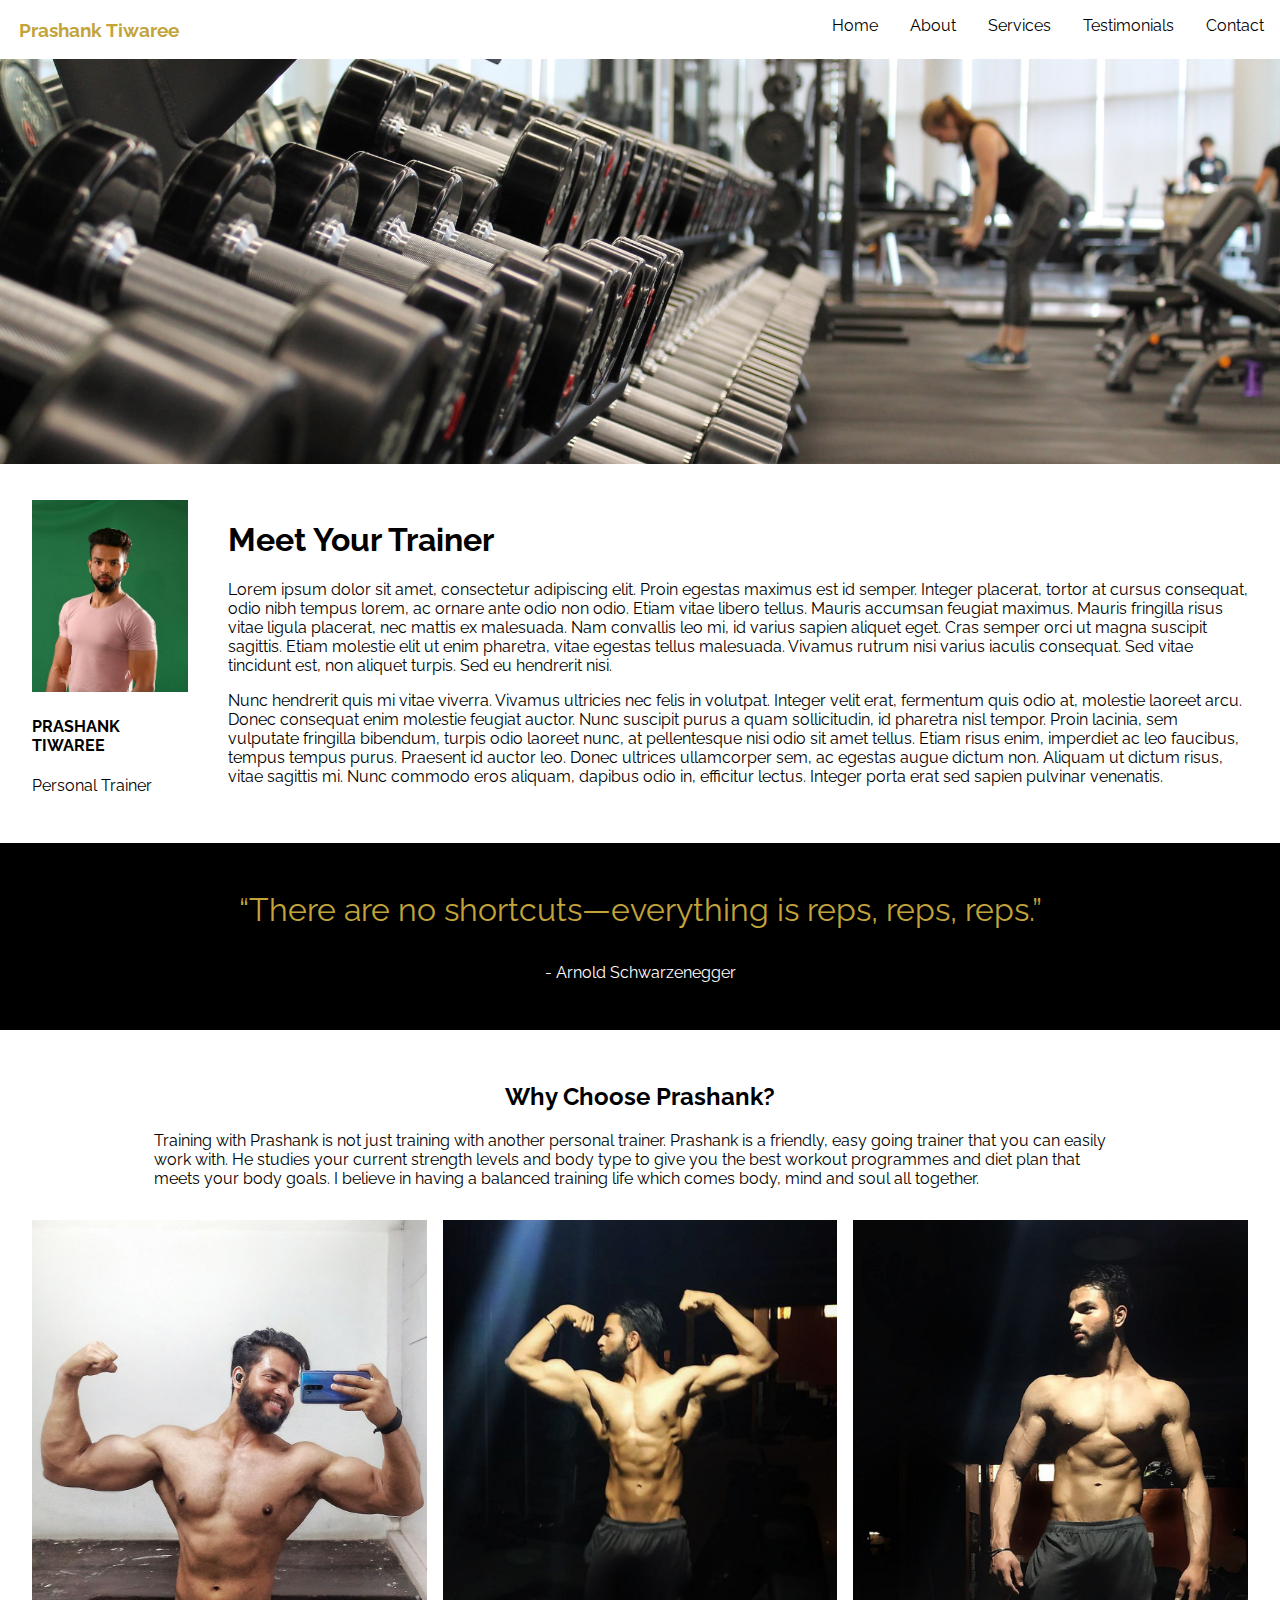
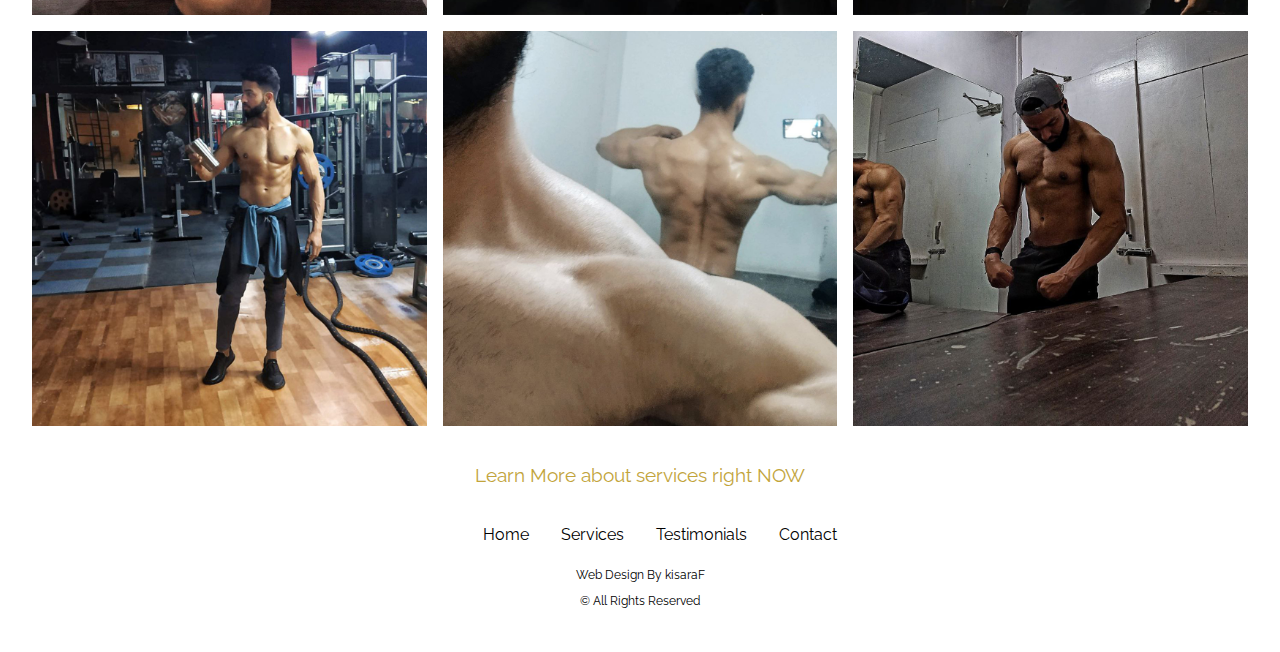
<file: about.html>
<!DOCTYPE html>
<html>
<head>
	<meta charset="utf-8">
	<meta name="viewport" content="width=device-wdith initial-scale=1">
	<title>About- Meet Your Trainer</title>
	<meta name="description" content="Prashank Tiwaree is a fitness coach that's not only here to make you workout plans but also educate you throughout your journey and guide you in each every step. Learn more now">
	<link rel="shortcut icon" type="image/jpg" href="Favicon-broad dreams.jpg">
	<link rel="stylesheet" type="text/css" href="styles.css">
	<link rel="stylesheet" type="text/css" href="about.css">
	<link rel="preconnect" href="https://fonts.gstatic.com">
	<link href="https://fonts.googleapis.com/css2?family=Raleway:wght@500&display=swap" rel="stylesheet">
</head>
<body>
	<!--Nav Bar-->
	<nav class="nav-class" id="sticky"> 
		<h3 class="logo-txt">Prashank Tiwaree</h3>
		<a href="#" class="toggle-btn">
			<span class="bar"></span>
			<span class="bar"></span>
			<span class="bar"></span>
		</a>
		<div class="nav-links">
			<ul class="nav-list">
				<li class="nav-item"><a id="nav-link" href="index.html">Home</a></li>
				<li class="nav-item"><a id="nav-link" href="about.html">About</a></li>
				<li class="nav-item"><a id="nav-link" href="services.html">Services</a></li>
				<li class="nav-item"><a id="nav-link"  href="testimonials.html">Testimonials</a></li>
				<li class="nav-item"><a id="nav-link" href="contact.html">Contact</a></li>
			</ul>	
		</div>				
	</nav>

	<!--Background-->
	<div class="wall">
		<img class="wall-pic" src="Wide Gym Wallpaper.jpg" alt="A wide picture of a gym focused on weight rack and in distance a girl doing dumbell rows">	
	</div>

	<section class="aboutMe">
		<div class="img-sec">
			<img id="about-img" src="Portrait of prashank.jpg"  alt="I'm Prashank TIwaree. Your personal trainer. Yes that is me in this portrait">
			<h4>PRASHANK TIWAREE</h4>
			<p class="designation">Personal Trainer</p>
		</div>
		<div class="text">
			<h1>Meet Your Trainer</h1>
			<p class="about-desc">Lorem ipsum dolor sit amet, consectetur adipiscing elit. Proin egestas maximus est id semper. Integer placerat, tortor at cursus consequat, odio nibh tempus lorem, ac ornare ante odio non odio. Etiam vitae libero tellus. Mauris accumsan feugiat maximus. Mauris fringilla risus vitae ligula placerat, nec mattis ex malesuada. Nam convallis leo mi, id varius sapien aliquet eget. Cras semper orci ut magna suscipit sagittis. Etiam molestie elit ut enim pharetra, vitae egestas tellus malesuada. Vivamus rutrum nisi varius iaculis consequat. Sed vitae tincidunt est, non aliquet turpis. Sed eu hendrerit nisi.</p>
			<p class="about-desc">Nunc hendrerit quis mi vitae viverra. Vivamus ultricies nec felis in volutpat. Integer velit erat, fermentum quis odio at, molestie laoreet arcu. Donec consequat enim molestie feugiat auctor. Nunc suscipit purus a quam sollicitudin, id pharetra nisl tempor. Proin lacinia, sem vulputate fringilla bibendum, turpis odio laoreet nunc, at pellentesque nisi odio sit amet tellus. Etiam risus enim, imperdiet ac leo faucibus, tempus tempus purus. Praesent id auctor leo. Donec ultrices ullamcorper sem, ac egestas augue dictum non. Aliquam ut dictum risus, vitae sagittis mi. Nunc commodo eros aliquam, dapibus odio in, efficitur lectus. Integer porta erat sed sapien pulvinar venenatis.</p>
		</div>
	</section>

	<section class="quote">
		<div class="quote-main">
			“There are no shortcuts—everything is reps, reps, reps.”
		</div>
		<div class="author">- Arnold Schwarzenegger</div>
	</section>

	<section class="why-choose-me">
		<h2>Why Choose Prashank?</h2>
		<p class="about-para">Training with Prashank is not just training with another personal trainer. Prashank is a friendly, easy going trainer that you can easily work with. He studies your current strength levels and body type to give you the best workout programmes and diet plan that meets your body goals. I believe in having a balanced training life which comes body, mind and soul all together.</p>		
		<div class="about-img-grid">
			<img id="about-sub-img" src="about-grid-one.jpg" alt="A girl doing dumbell rows in red leggings and white skinny that has a nice floral colored tattoo on her right shoulder">
			<img id="about-sub-img" src="about-grid-two.jpg" alt="A young man determined to lifeting heavy in deep squatting position">
			<img id="about-sub-img" src="about-grid-three.jpg" alt="Strong girl doing leg press and lighting reveals her amazing muscle distribution of her thighs">
			<img id="about-sub-img" src="about-grid-four.jpg" alt="A man with washboard abs and nice chest and shoulders using cable crossover machine">
			<img id="about-sub-img" src="about-grid-five.jpg" alt="A girl with red hoodie attatched to red sports bra and white shorts with insane abs posing next to weights">
			<img id="about-sub-img" src="about-grid-six.jpg" alt="A strong man trying heavy wight shoulder raises and his facial expressions shows how heavy that is">			
		</div>
	</section>	

	<section class="service-redirect">
		<div class="service-text"><a id="about-link" href="services.html">
			Learn More about services right NOW
			</a>
		</div>
	</section>

	<!--Footer-->
	<footer>
		<ul class="footer-list">
			<li class="footer-item"><a id="footer-link" href="index.html">Home</a></li>
			<li class="footer-item"><a id="footer-link" href="services.html">Services</a></li>
			<li class="footer-item"><a id="footer-link" href="testimonials.html">Testimonials</a></li>
			<li class="footer-item"><a id="footer-link" href="contact.html">Contact</a></li>
		</ul>
		<div class="sponser">
			<a href="https://github.com/kisaraF" target="_blank">Web Design By kisaraF</a>
			<p>&copy; All Rights Reserved</p>
		</div>
	</footer>

<script type="text/javascript" src="script.js"></script>
</body>
</html>
</file>
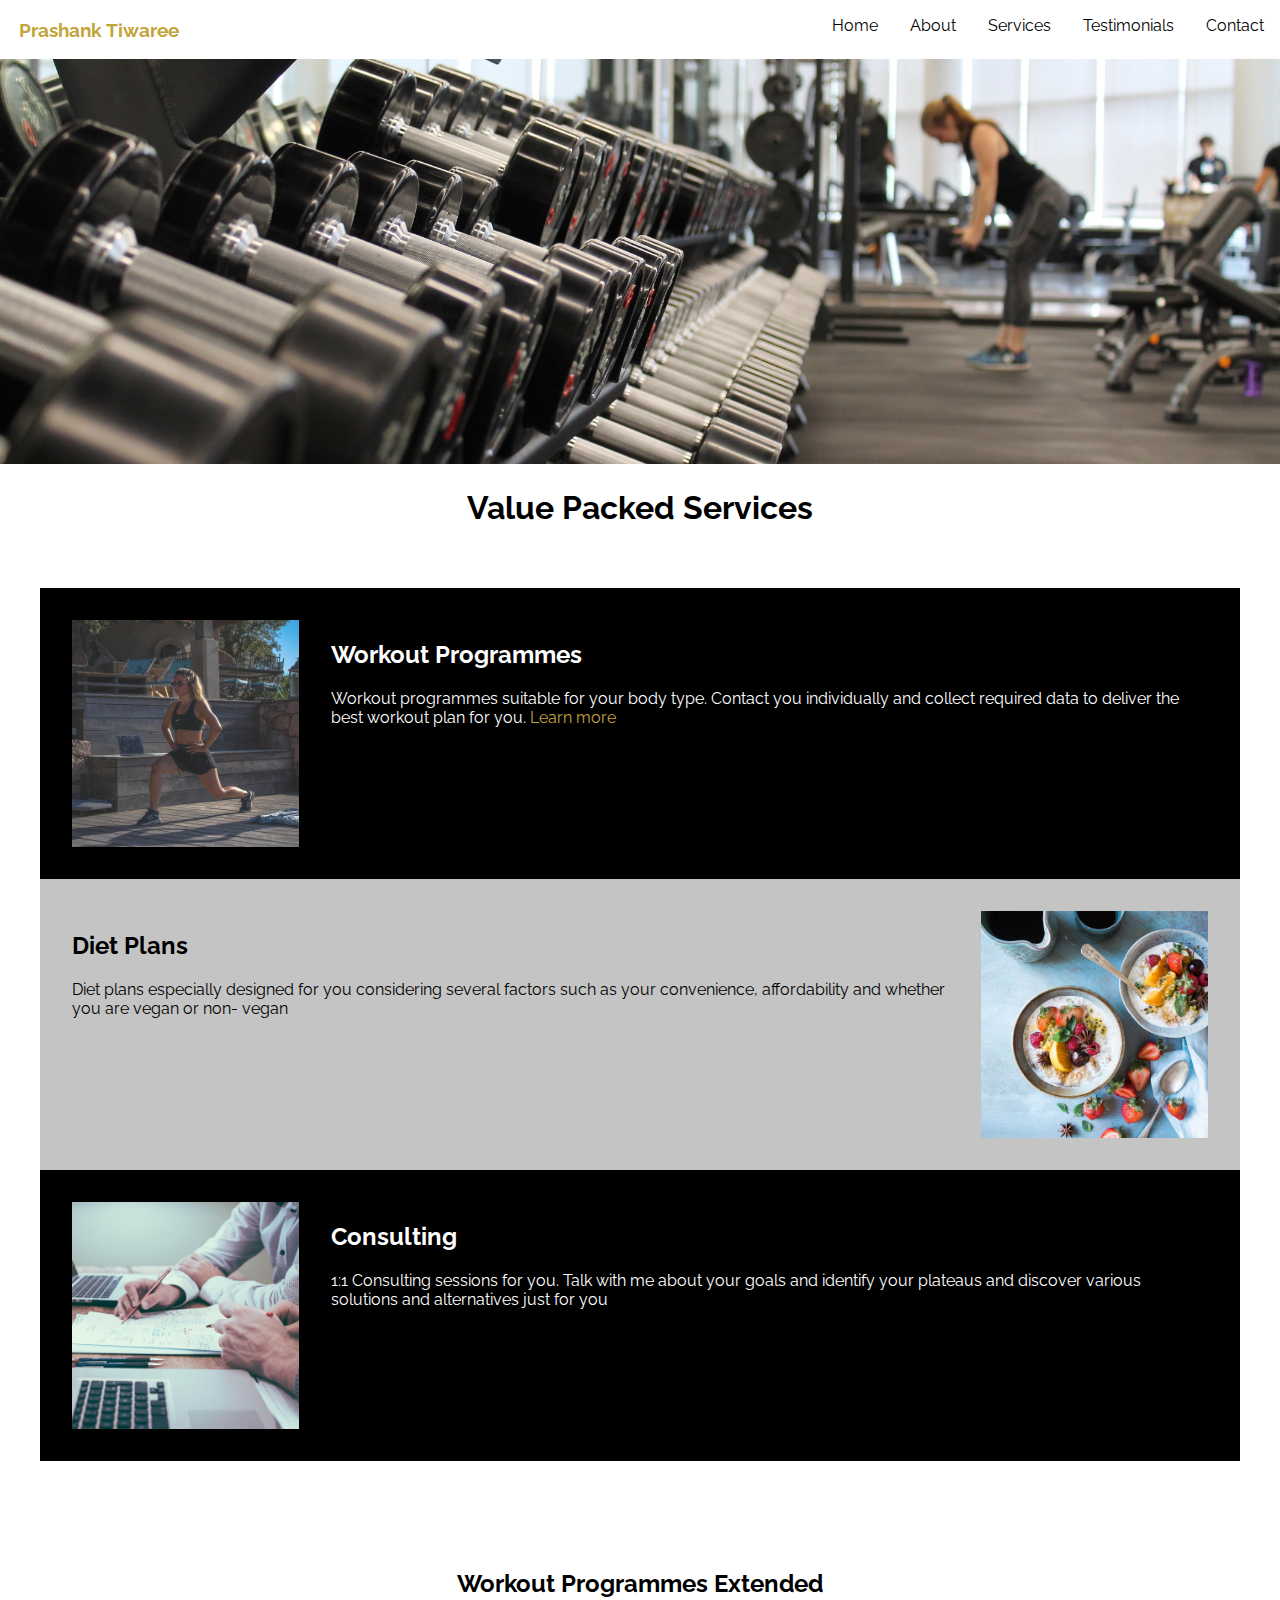
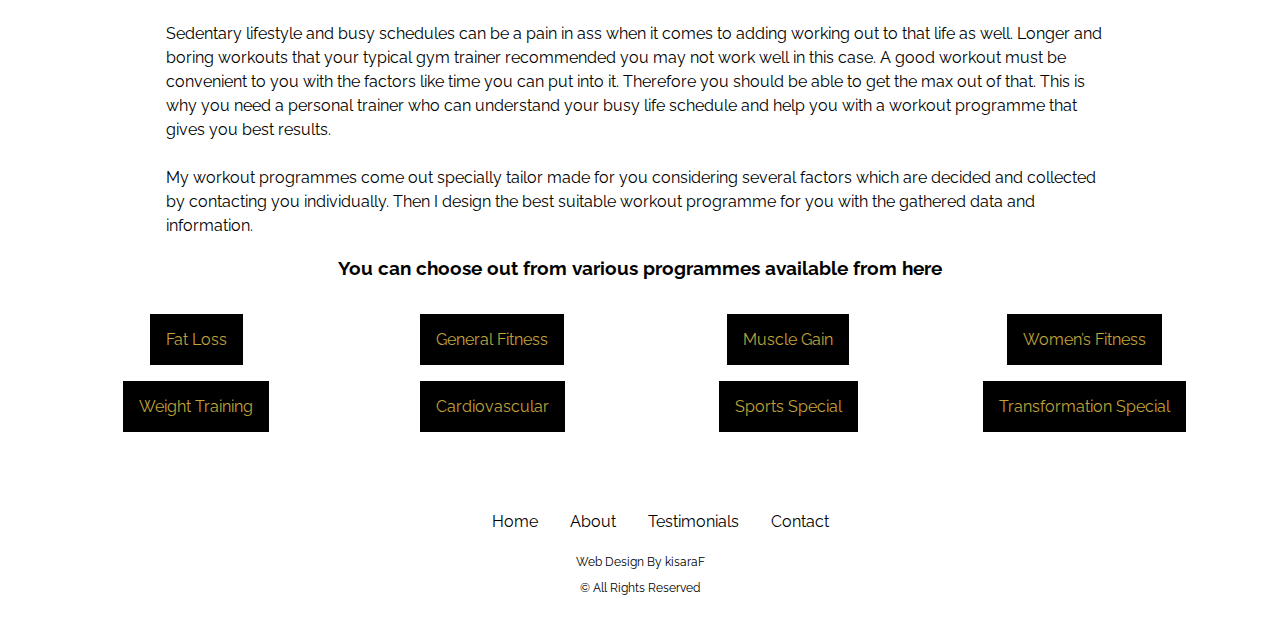
<file: services.html>
<!DOCTYPE html>
<html>
<head>
	<meta charset="utf-8">
	<meta name="viewport" content="width=device-wdith initial-scale=1">
	<title>Services- Workout programmes, Diet plans and Consulting Available</title>
	<meta name="description" content="We got 3 main services. Workout programmes, Diet plans and consulting. Select from range of different workout programmes. Contact me to learn what's best for you">
	<link rel="shortcut icon" type="image/jpg" href="Favicon-broad dreams.jpg">
	<link rel="stylesheet" type="text/css" href="styles.css">
	<link rel="stylesheet" type="text/css" href="services.css">
	<link rel="preconnect" href="https://fonts.gstatic.com">
	<link href="https://fonts.googleapis.com/css2?family=Raleway:wght@500&display=swap" rel="stylesheet">
</head>
<body>
	<!--Nav Bar-->
	<nav class="nav-class" id="sticky"> 
		<h3 class="logo-txt">Prashank Tiwaree</h3>
		<a href="#" class="toggle-btn">
			<span class="bar"></span>
			<span class="bar"></span>
			<span class="bar"></span>
		</a>
		<div class="nav-links">
			<ul class="nav-list">
				<li class="nav-item"><a id="nav-link" href="index.html">Home</a></li>
				<li class="nav-item"><a id="nav-link" href="about.html">About</a></li>
				<li class="nav-item"><a id="nav-link" href="services.html">Services</a></li>
				<li class="nav-item"><a id="nav-link"  href="testimonials.html">Testimonials</a></li>
				<li class="nav-item"><a id="nav-link" href="contact.html">Contact</a></li>
			</ul>	
		</div>				
	</nav>

	<!--Background-->
	<div class="wall">
		<img class="wall-pic" src="Wide Gym Wallpaper.jpg" alt="A wide picture of a gym focused on weight rack and in distance a girl doing dumbell rows">	
	</div>

	<h1 class="title-services">Value Packed Services</h1>

	<section class="service-template">
		<div class="service-card-temp" id="odd">
			<img id="service-img-grid" src="service-grid-one.jpg" alt="A beautiful cute looking girl wearing black sports bra and black sunglasses with black shorts doing lunges under shallow sunlight">
			<div class="card-txt">
				<h2>Workout Programmes</h2>
				<p class="card-para">Workout programmes suitable for your body type. Contact you individually and collect required data to deliver the best workout plan for you.<a id="train-link" href="#extend"> Learn more</a> </p>
			</div>
		</div>
		<div class="service-card-temp" id="even">
			<div class="card-txt">
				<h2>Diet Plans</h2>
				<p class="card-para">Diet plans especially designed for you considering several factors such as your convenience, affordability and whether you are vegan or non- vegan </p>
			</div>
			<img id="service-img-grid" src="service-grid-two.jpg" alt="Healthy food that can drop your jaw instantly">			
		</div>
		<div class="service-card-temp" id="odd">
			<img id="service-img-grid" src="service-grid-three.jpg" alt="Image describes the perfect one-to-one consulting session">
			<div class="card-txt">
				<h2>Consulting</h2>
				<p class="card-para">1:1 Consulting sessions for you. Talk with me about your goals and identify your plateaus  and discover various solutions and alternatives just for you</p>
			</div>
		</div>
	</section>

	<section id="extend">
		<h2 class="extend-master">Workout Programmes Extended</h2>
		<p class="extend-para">Sedentary lifestyle and busy schedules can be a pain in ass when it comes to adding working out to that life as well. Longer and boring workouts that your typical gym trainer recommended you may not work well in this case. A good workout must be convenient to you with the factors like time you can put into it. Therefore you should be able to get the max out of that. This is why you need a personal trainer who can understand your busy life schedule and help you with a workout programme that gives you best results. </p>
		<p class="extend-para">My workout programmes come out specially tailor made for you considering several factors which are decided and collected by contacting you individually. Then I design the best suitable workout programme for you with the gathered data and information.</p>
		<h3 class="extend-title">You can choose out from various programmes available from here</h3>
		<div class="feature-grid">
			<div class="feature">Fat Loss</div>
			<div class="feature">General Fitness</div>
			<div class="feature">Muscle Gain</div>
			<div class="feature">Women’s Fitness</div>
			<div class="feature">Weight Training </div>
			<div class="feature">Cardiovascular </div>
			<div class="feature">Sports Special</div>
			<div class="feature">Transformation Special </div>
		</div>		
	</section>

<footer>
		<ul class="footer-list">
			<li class="footer-item"><a id="footer-link" href="index.html">Home</a></li>
			<li class="footer-item"><a id="footer-link" href="about.html">About</a></li>
			<li class="footer-item"><a id="footer-link" href="testimonials.html">Testimonials</a></li>			
			<li class="footer-item"><a id="footer-link" href="contact.html">Contact</a></li>
		</ul>
		<div class="sponser">
			<a href="https://github.com/kisaraF" target="_blank">Web Design By kisaraF</a>
			<p>&copy; All Rights Reserved</p>
		</div>
	</footer>

<script type="text/javascript" src="script.js"></script>
</body>
</html>
</file>
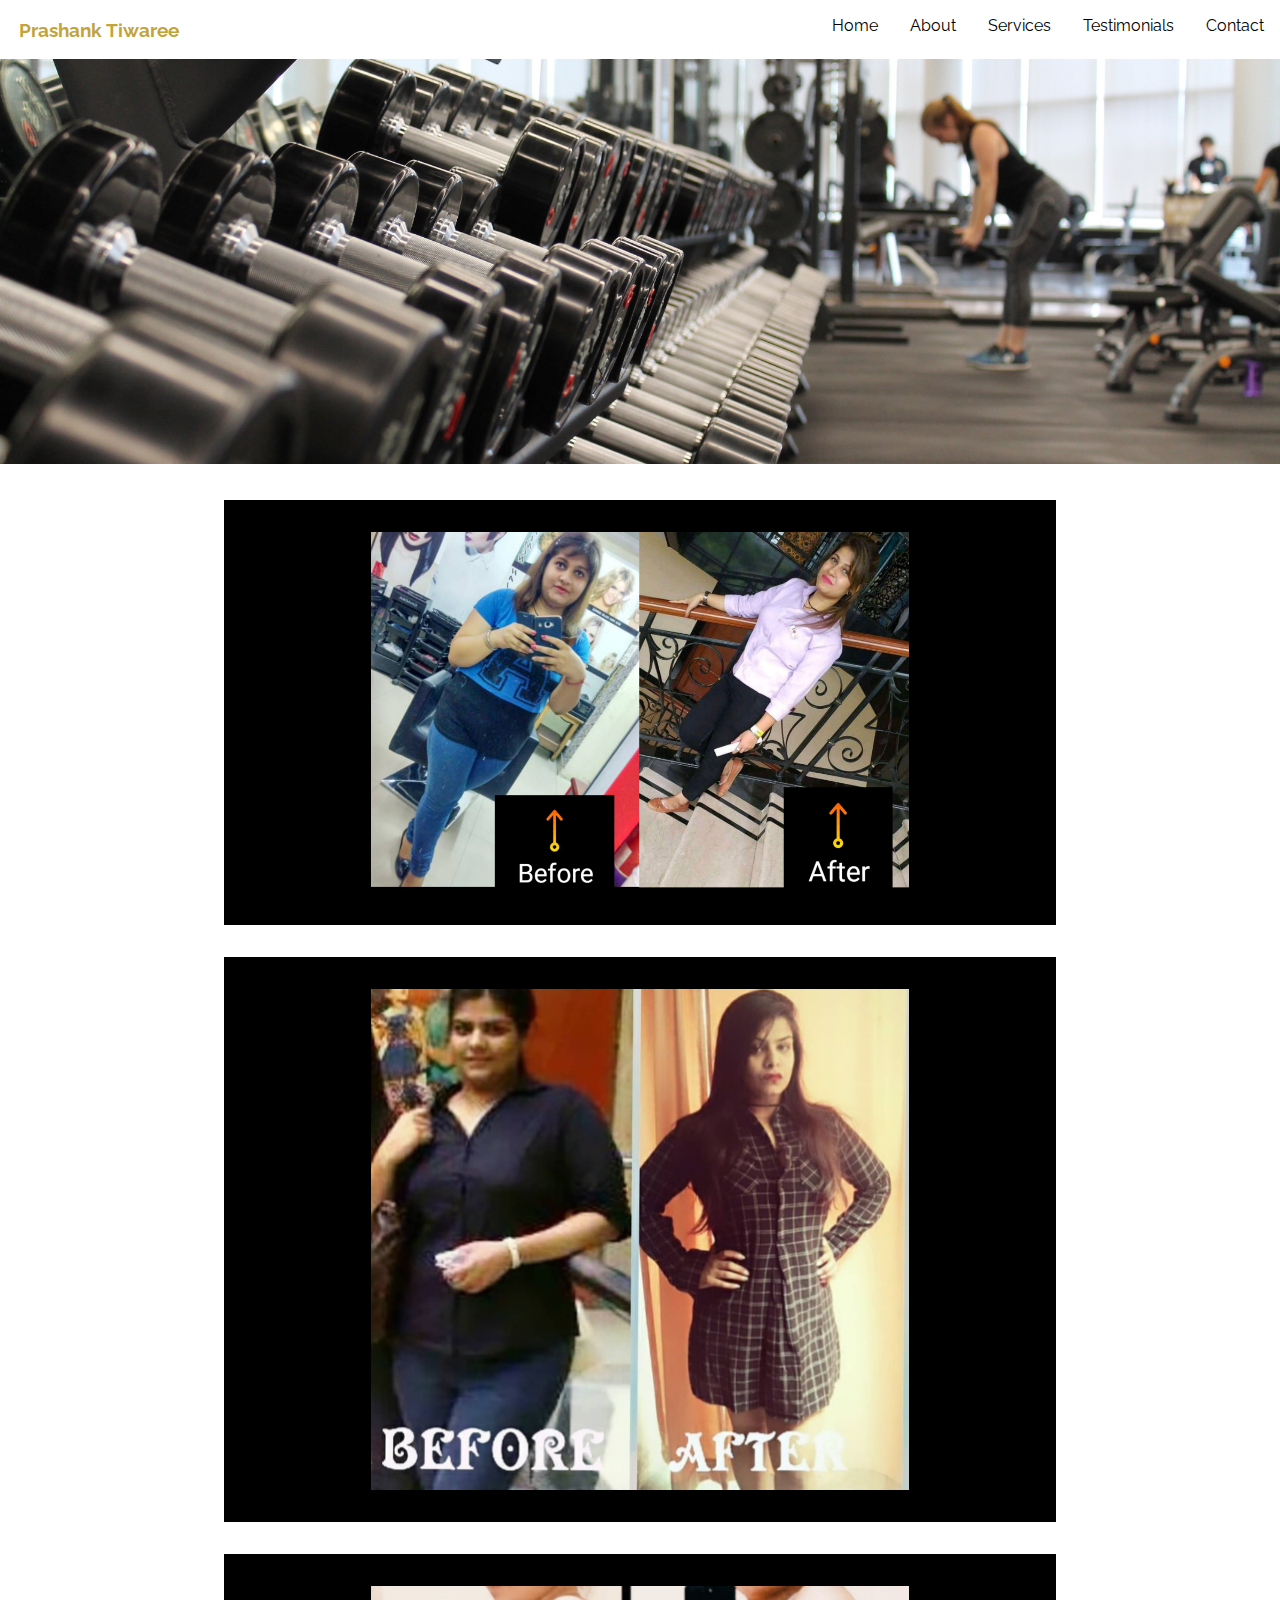
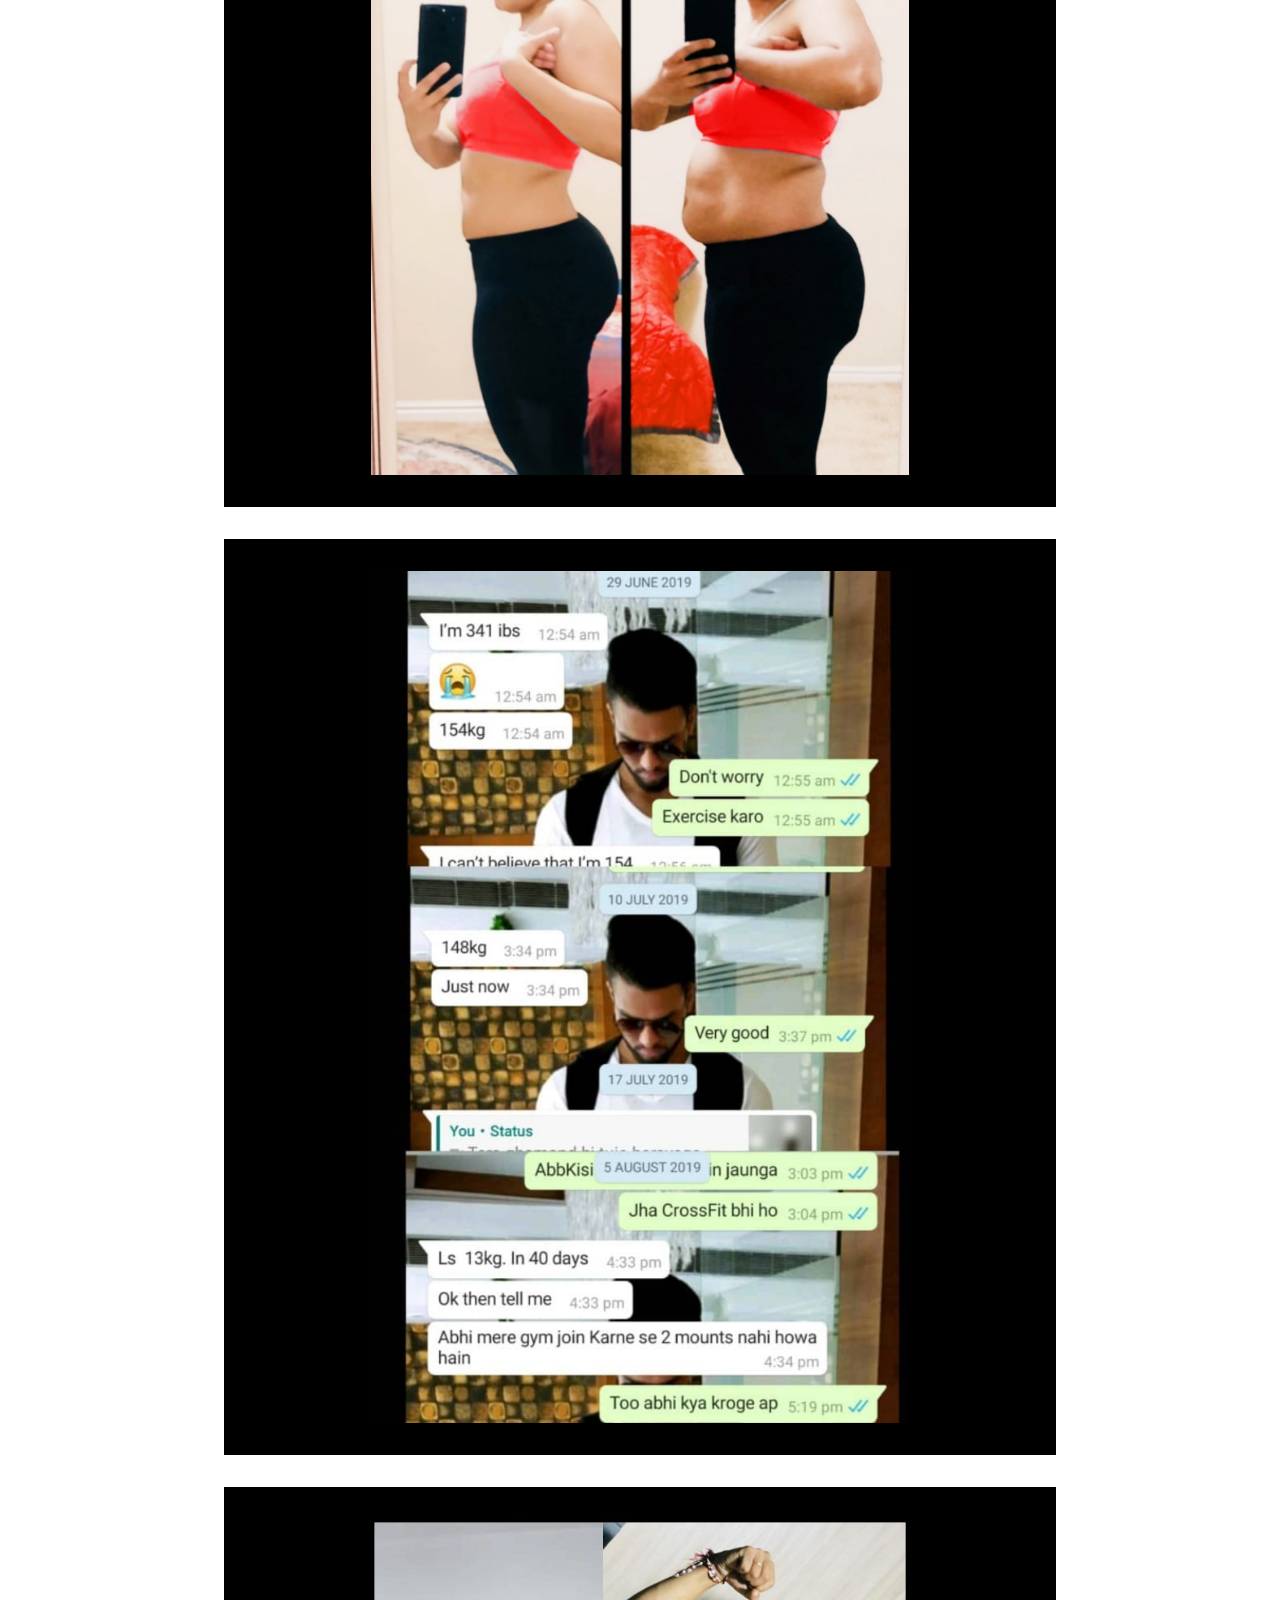
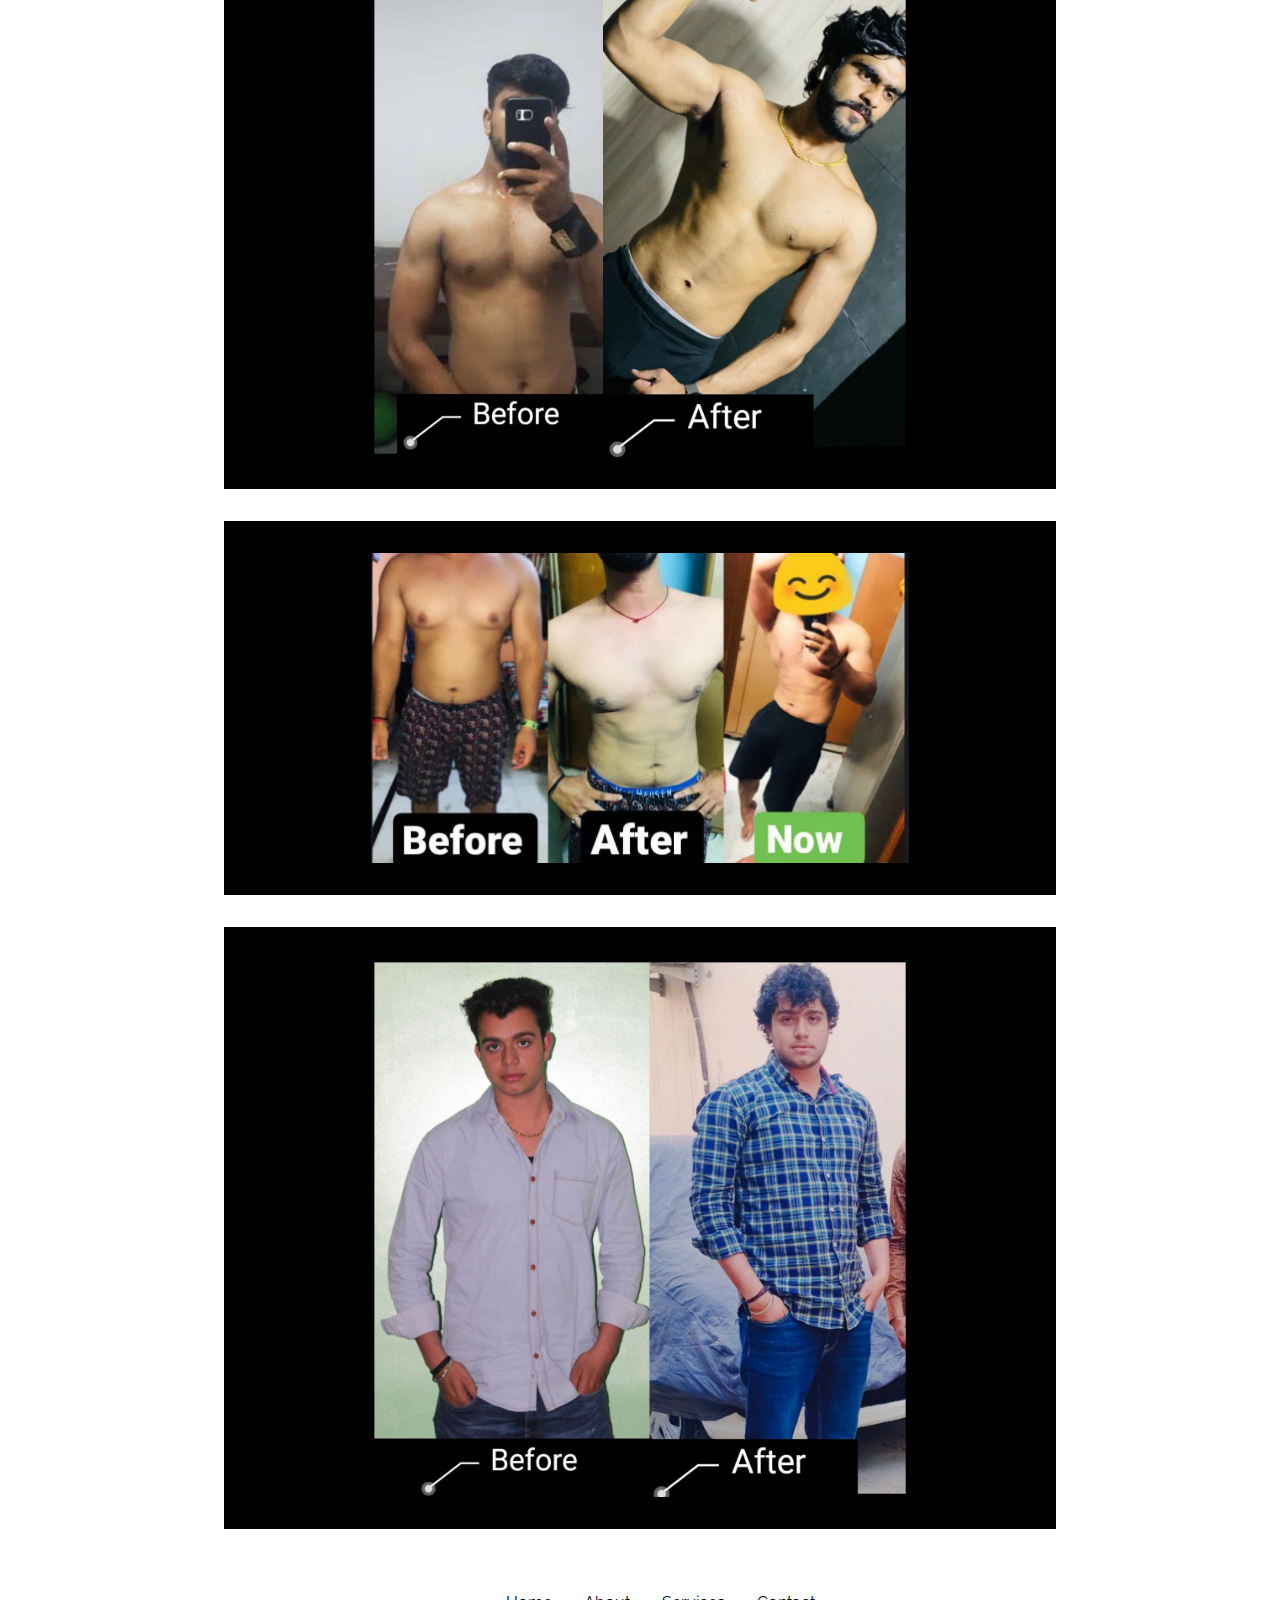
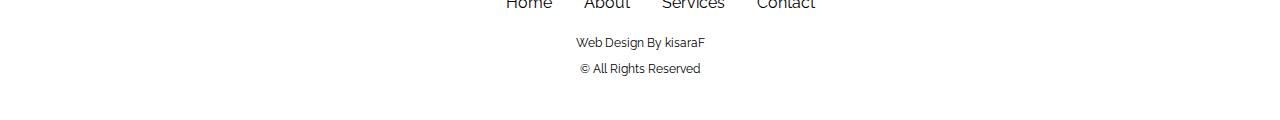
<file: testimonials.html>
<!DOCTYPE html>
<html>
<head>
	<meta charset="utf-8">
	<meta name="viewport" content="width=device-wdith initial-scale=1">
	<title>Testimonials- Lives Changed with Prashank's Guidance</title>
	<meta name="description" content="Want proof? This is what I have done for fitness comuinty. Read more">
	<link rel="shortcut icon" type="image/jpg" href="Favicon-broad dreams.jpg">
	<link rel="stylesheet" type="text/css" href="styles.css">
	<link rel="stylesheet" type="text/css" href="testimonials.css">
	<link rel="preconnect" href="https://fonts.gstatic.com">
	<link href="https://fonts.googleapis.com/css2?family=Raleway:wght@500&display=swap" rel="stylesheet">
</head>
<body>
	<!--Nav Bar-->
	<nav class="nav-class" id="sticky"> 
		<h3 class="logo-txt">Prashank Tiwaree</h3>
		<a href="#" class="toggle-btn">
			<span class="bar"></span>
			<span class="bar"></span>
			<span class="bar"></span>
		</a>
		<div class="nav-links">
			<ul class="nav-list">
				<li class="nav-item"><a id="nav-link" href="index.html">Home</a></li>
				<li class="nav-item"><a id="nav-link" href="about.html">About</a></li>
				<li class="nav-item"><a id="nav-link" href="services.html">Services</a></li>
				<li class="nav-item"><a id="nav-link"  href="testimonials.html">Testimonials</a></li>
				<li class="nav-item"><a id="nav-link" href="contact.html">Contact</a></li>
			</ul>	
		</div>				
	</nav>

	<!--Background-->
	<div class="wall">
		<img class="wall-pic" src="Wide Gym Wallpaper.jpg" alt="A wide picture of a gym focused on weight rack and in distance a girl doing dumbell rows">	
	</div>

	<section class="results-main">
		<div class="testi-card" id="card">
				<img id="trans-pic" src="Transformation 01.jpg" alt="Before and after results of my clients. Copyright of Prashank Tiwaree Fitness">
				<!--<i><p class="test-txt">"During my plan with Prashank, I exceeded even my own expectations by losing 13lb and dropping 2 dress sizes from a size 12 to a size 8!"</p></i>
				<h4 class="testi-name">Mary Jane</h4>-->
			</div>
			<div class="testi-card" id="card">
				<img id="trans-pic" src="Transformation 02.jpg" alt="Before and after results of my clients. Copyright of Prashank Tiwaree Fitness">
				<!--<i><p class="test-txt">"During my plan with Prashank, I exceeded even my own expectations by losing 13lb and dropping 2 dress sizes from a size 12 to a size 8!"</p></i>
				<h4 class="testi-name">Mary Jane</h4>-->
			</div>
			<div class="testi-card" id="card">
				<img id="trans-pic" src="Transformation 03.jpg" alt="Before and after results of my clients. Copyright of Prashank Tiwaree Fitness">
				<!--<i><p class="test-txt">"During my plan with Prashank, I exceeded even my own expectations by losing 13lb and dropping 2 dress sizes from a size 12 to a size 8!"</p></i>
				<h4 class="testi-name">Mary Jane</h4>-->
			</div>				
			<div class="testi-card" id="card">
				<img id="trans-pic" src="Transformation 04.jpg" alt="Before and after results of my clients. Copyright of Prashank Tiwaree Fitness">
				<!--<i><p class="test-txt">"During my plan with Prashank, I exceeded even my own expectations by losing 13lb and dropping 2 dress sizes from a size 12 to a size 8!"</p></i>
				<h4 class="testi-name">Mary Jane</h4>-->
			</div>
			<div class="testi-card" id="card">
				<img id="trans-pic" src="Transformation 05.jpg" alt="Before and after results of my clients. Copyright of Prashank Tiwaree Fitness">
				<!--<i><p class="test-txt">"During my plan with Prashank, I exceeded even my own expectations by losing 13lb and dropping 2 dress sizes from a size 12 to a size 8!"</p></i>
				<h4 class="testi-name">Mary Jane</h4>-->
			</div>
			<div class="testi-card" id="card">
				<img id="trans-pic" src="Transformation 06.jpg" alt="Before and after results of my clients. Copyright of Prashank Tiwaree Fitness">
				<!--<i><p class="test-txt">"During my plan with Prashank, I exceeded even my own expectations by losing 13lb and dropping 2 dress sizes from a size 12 to a size 8!"</p></i>
				<h4 class="testi-name">Mary Jane</h4>-->
			</div>
			<div class="testi-card" id="card">
				<img id="trans-pic" src="Transformation 07.jpg" alt="Before and after results of my clients. Copyright of Prashank Tiwaree Fitness">
				<!--<i><p class="test-txt">"During my plan with Prashank, I exceeded even my own expectations by losing 13lb and dropping 2 dress sizes from a size 12 to a size 8!"</p></i>
				<h4 class="testi-name">Mary Jane</h4>-->
			</div>
	</section>

	<footer>
		<ul class="footer-list">
			<li class="footer-item"><a id="footer-link" href="index.html">Home</a></li>
			<li class="footer-item"><a id="footer-link" href="about.html">About</a></li>
			<li class="footer-item"><a id="footer-link" href="services.html">Services</a></li>			
			<li class="footer-item"><a id="footer-link" href="contact.html">Contact</a></li>
		</ul>
		<div class="sponser">
			<a href="https://github.com/kisaraF" target="_blank">Web Design By kisaraF</a>
			<p>&copy; All Rights Reserved</p>
		</div>
	</footer>

<script type="text/javascript" src="script.js"></script>
</body>
</html>
</file>
<file: styles.css>
body,html{margin:0;padding:0;overflow-x:hidden;font-family:Raleway,sans-serif;scroll-behavior:smooth}.logo-txt{color:#c2a43b}a{color:inherit;text-decoration:none}ul{list-style-type:none}.logo-txt{margin-left:1em}.nav-class{display:flex;background-color:#fff}#sticky{position:sticky;top:0}.nav-links{margin-left:auto}.nav-list{display:flex}#nav-link{padding:1em}#nav-link:hover{color:#c2a43b;transition:all .2s ease-in}.toggle-btn{position:absolute;top:.75rem;right:1rem;display:none;flex-direction:column;justify-content:space-between;width:30px;height:21px}.toggle-btn .bar{height:3px;width:100%;background-color:#000;border-radius:10px}.wall-pic{width:100%}.serive-heading{text-align:center;font-size:2rem}.second{color:#c2a43b}.services{padding:2.5em}.service-text{width:70%;margin:auto;line-height:1.8}#service-link{color:#c2a43b}#service-link:hover{border-bottom:1px solid #c2a43b}.service-card-grid{margin-top:2em;display:grid;grid-template-columns:repeat(3,1fr);grid-gap:1em}.service-card{text-align:center;padding:1.5em;margin:auto;border:1px solid #e0e0e0;box-shadow:0 0 20px rgb(0 0 0 / 15%)}.about{background-color:#000;color:#fff}.main-wrap{padding:3.5em;display:flex}.wording-about{width:65%}#about-btn{padding:.8em;border-radius:7px;border:0}#about-btn:hover{background-color:#000;color:#fff;border:1px solid #fff;cursor:pointer}.about-img{width:30%;display:block;margin:auto;margin-top:2em}.testimonials{padding:2.5em}.testi-title{text-align:center}.test-grid{display:grid;grid-template-columns:repeat(3,1fr);grid-gap:3em}.testi-card{padding:2em;background-color:#000;color:#fff}.testi-name{color:#c2a43b;text-align:center}#testi-btn{padding:.9em;margin:2em auto;display:block;border:1px solid #fff;border-radius:5px;background-color:#000;color:#fff}#testi-btn:hover{cursor:pointer;background-color:#fff;color:#000;border:1px solid #000}#trans-pic-home{width:100%}.contact{background-color:#000;color:#fff}.contact-wrapper{padding:3.5em}.sub-contact-wrapper{display:flex;gap:2em}#contact-img{width:35%;display:block;margin:auto}#contact-btn{padding:.9em;border:0;border-radius:5px}#contact-btn:hover{cursor:pointer;border:1px solid #fff;background-color:#000;color:#fff}footer{padding:2em}.footer-list{display:flex;justify-content:center;width:60%;margin:auto}.sponser{margin-top:2em;text-align:center;font-size:.75rem}#footer-link{padding:1em}#footer-link:hover{color:#c2a43b;transition:all .2s ease-in}@media (max-width:425px){.footer-list{display:block;border-bottom:0;line-height:1.5}}@media (max-width:680px){.nav-links{display:none}.toggle-btn{display:flex}.nav-class{flex-direction:column}.nav-item{margin:.5em 0}.nav-list{padding:0}.nav-links{width:100%}.nav-links .nav-list{flex-direction:column;width:100%}.nav-item{text-align:center}.nav-links.active{display:flex}}@media (max-width:375px){.about-img{width:90%}}@media (max-width:820px){.service-card-grid{display:block}.service-card{margin:1.5em 0}.main-wrap{display:block}.wording-about{width:85%;margin:auto}.about-img{width:45%}.sub-contact-wrapper{display:block}}@media (max-width:560px){#contact-img,.about-img{width:50%}}@media (max-width:400px){#contact-img{width:60%}}@media (max-width:805px){.test-grid{display:block}.testi-card{margin:2em auto;width:65%}}
</file>
<file: about.css>
#about-img{width:100%}.aboutMe{display:flex;gap:2.5em;padding:2em}.quote{padding:3em;background-color:#000;color:#fff}.quote-main{font-size:2rem;color:#c2a43b;margin-bottom:1.1em}.author,.quote-main,h2{text-align:center}.why-choose-me{padding:2em}.about-para{width:80%;margin:auto;margin-bottom:2em}.about-img-grid{display:grid;grid-template-columns:repeat(3,1fr);grid-gap:1em}#about-sub-img{width:100%}.service-text{text-align:center;font-size:1.2rem;color:#c2a43b;border-bottom:1px solid #fff}.service-text:hover{border-bottom:1px solid #c2a43b}@media (max-width:768px){.aboutMe{display:block}#about-img{width:80%;display:block;margin:auto}.designation,h4{text-align:center}.text{margin-top:5em}.about-img-grid{grid-template-columns:repeat(2,1fr)}}@media (max-width:540px){.quote-main{font-size:1.3rem}.service-text{font-size:1rem}}@media(max-width:404px){.service-text{font-size:.8rem}}@media (max-width:384px){.quote-main{font-size:1rem}}
</file>
<file: services.css>
.service-template{padding:2.5em;margin:auto}.title-services{text-align:center}.service-card-temp{padding:2em;display:flex;gap:2em;justify-content:space-between}#service-img-grid{width:20%}#odd{background-color:#000;color:#fff}#even{background-color:#c4c4c4}#train-link{color:#c2a43b}#extend{padding:3em}.extend-para{width:80%;margin:auto;margin-top:1.5em;line-height:1.5}.extend-master,.extend-title{text-align:center}.feature{margin:auto;margin-top:1em;padding:1em;background-color:#000;color:#c2a43b}.feature-grid{display:grid;grid-template-columns:repeat(4,1fr)}@media (max-width:768px){.service-card-temp{display:block}.feature-grid{grid-template-columns:repeat(2,1fr)}#service-img-grid{width:50%;display:block;margin:auto}}@media(max-width:508px){.feature-grid{grid-template-columns:repeat(1,1fr)}}@media (max-width:425px){#service-img-grid{width:80%}}
</file>
<file: testimonials.css>
#card{width:60%;margin:2em auto}#trans-pic{display:block;margin:auto;width:70%}
</file>
